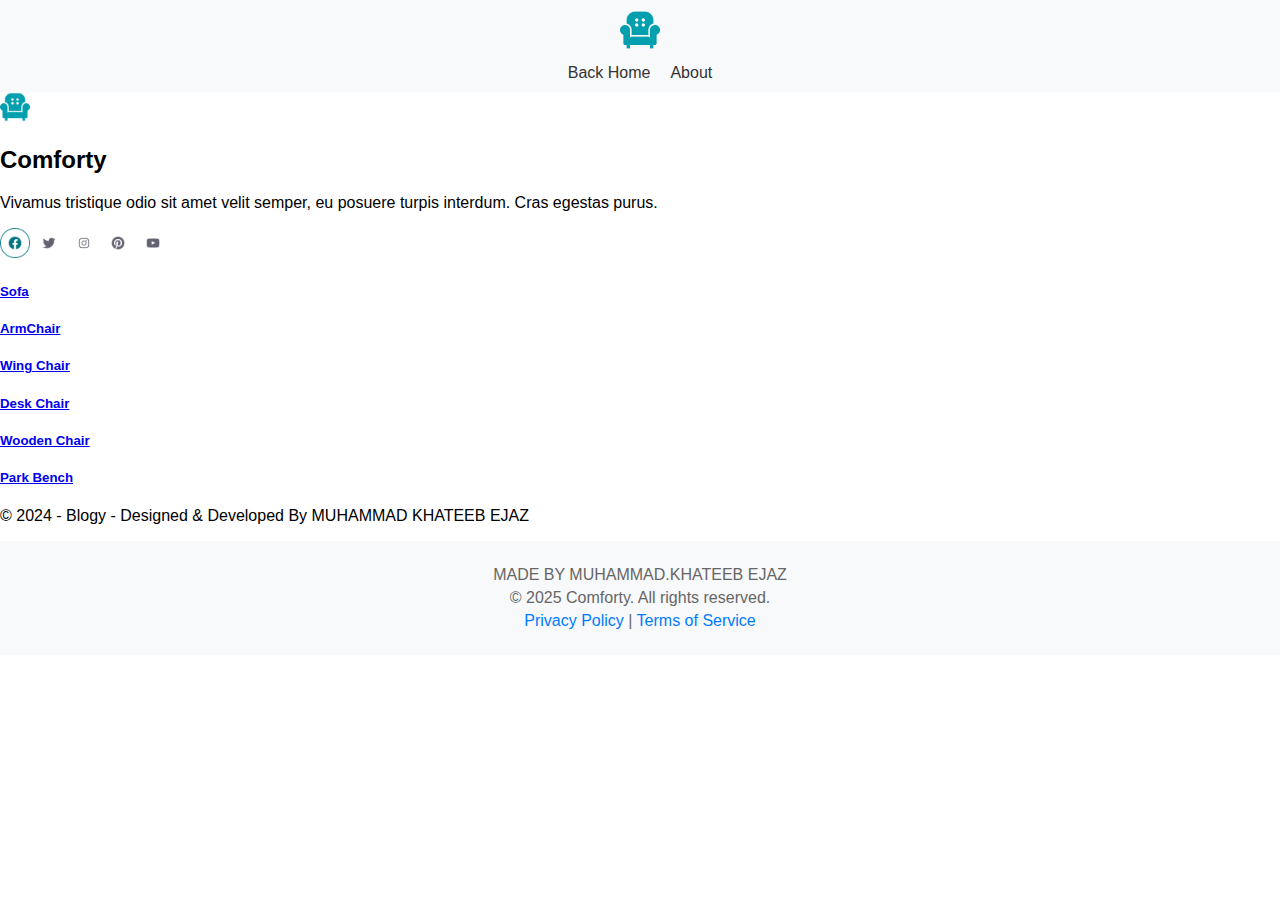
<file: About page.html>
<!DOCTYPE html>
<html lang="en">
<head>
    <meta charset="UTF-8">
    <meta name="viewport" content="width=device-width, initial-scale=1.0">
    <title>About Page</title>
    <header>
      <link rel="stylesheet" href="style.css"
      <header>
        <img alt="Comforty Logo" src="public_image/Logo Icon.png"/>
        <nav>
         <a href="index.html">
          Back Home   
         </a>
         <a href="#">
          About
         </a>
        
        </nav>
       </header>
    
</head>
<body>
    
 <!-- Footer Section -->
 <div class="footer">
   <img alt="Company logo" height="30" src="public_image/Logo Icon.png" width="30"/>
   <h2>Comforty</h2>
   <p>Vivamus tristique odio sit amet velit semper, eu posuere turpis interdum. Cras egestas purus.</p>

   <img alt="Company logo" height="30" src="public_image/FB.png" width="30"/>
  
   <img alt="Company logo" height="30" src="public_image/twitter.png" width="30"/>
   
   <img alt="Company logo" height="30" src="public_image/instagram.png" width="30"/>
  
   <img alt="Company logo" height="30" src="public_image/pinterest.png" width="30"/>

   <img alt="Company logo" height="30" src="public_image/youtube.png" width="30"/>


      <h5><a href="#">Sofa</a></h5> 
      <h5><a href="#">ArmChair</a></h5>
      <h5><a href="#">Wing Chair</a></h5>
      <h5><a href="desk chair">Desk Chair</a></h5> 
      <h5><a href="#">Wooden Chair</a></h5>
      <h5><a href="#">Park Bench</a></h5>
       
     
   </div>

   

   <div class="copyright">
     <p>© 2024 - Blogy - Designed &amp; Developed By MUHAMMAD KHATEEB EJAZ</p>
   </div>

  

</body>

 <footer>
  <p>
   MADE BY MUHAMMAD.KHATEEB EJAZ    </p>
  <p>
   © 2025 Comforty. All rights reserved.
  </p>
  <p>
   <a href="#">
    Privacy Policy
   </a>
   |
   <a href="#">
    Terms of Service
   </a>
  </p>
 </footer>
</body>
</html>
</file>
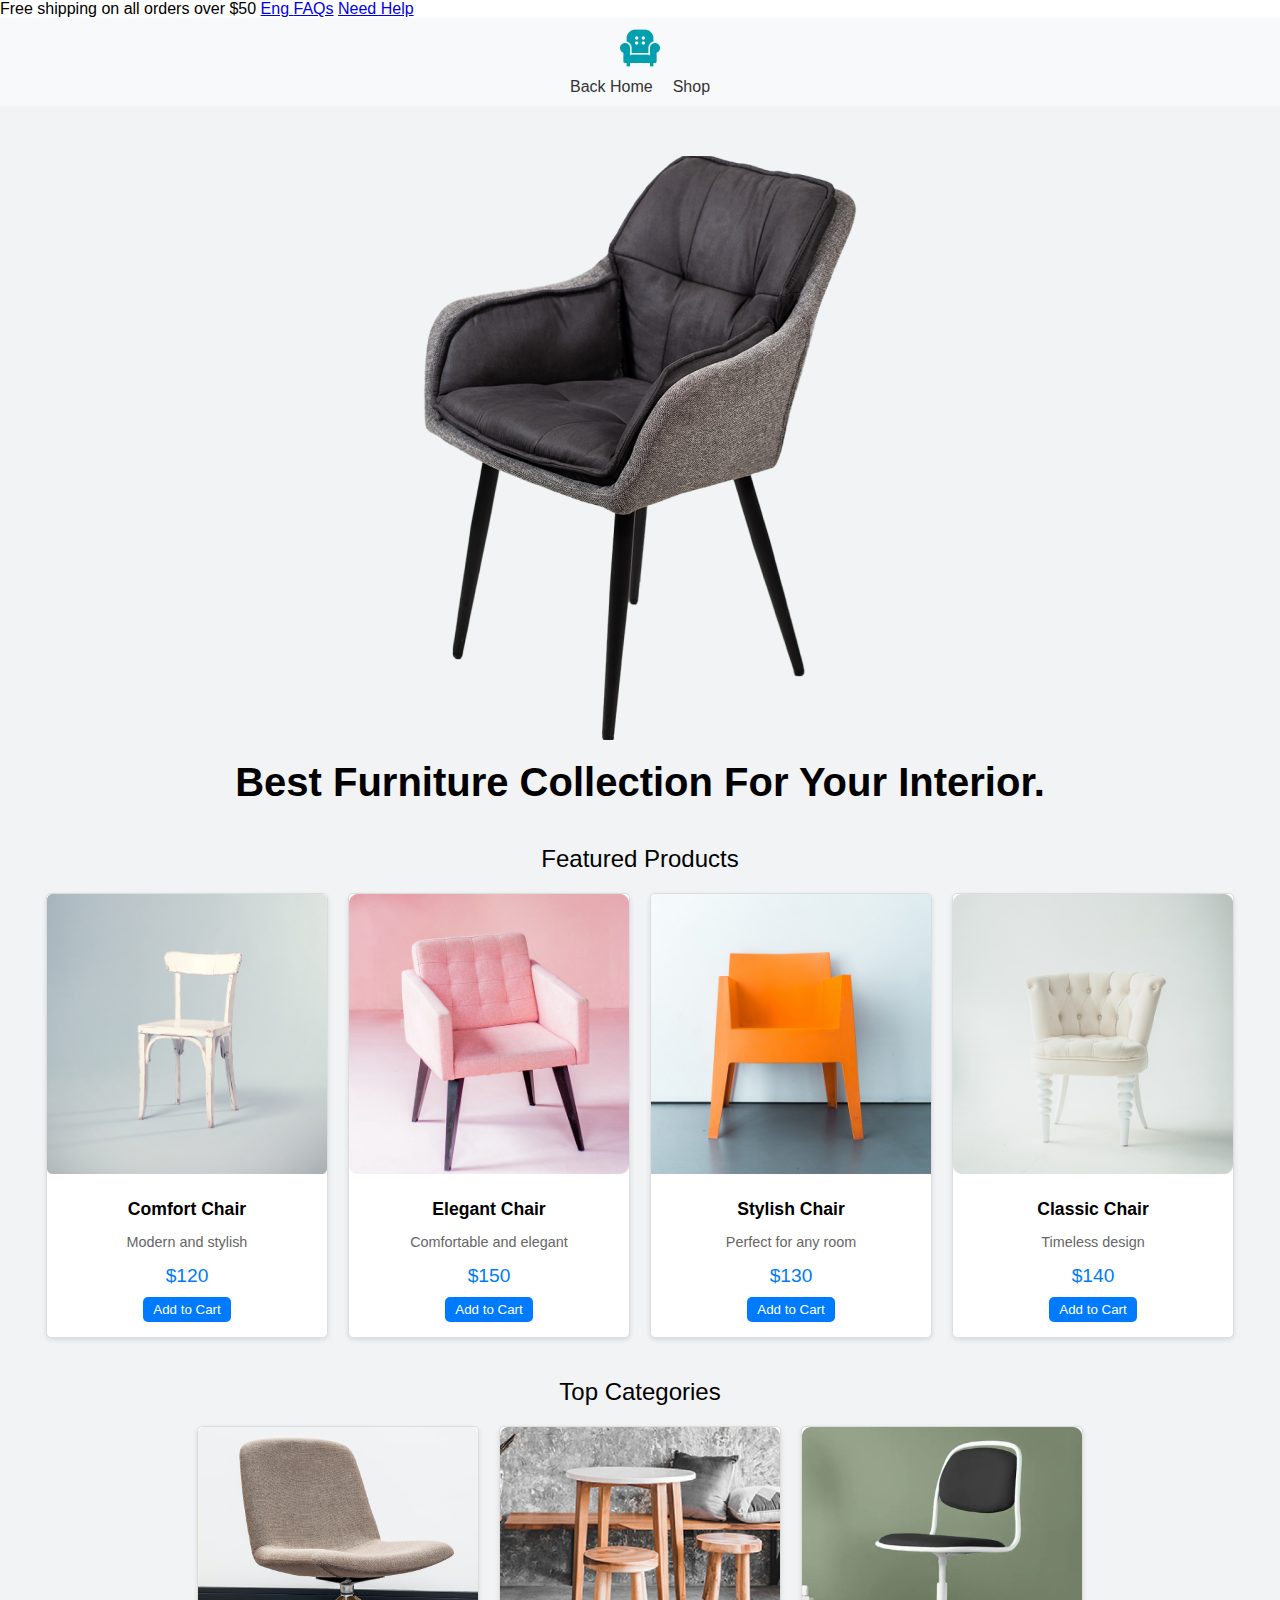
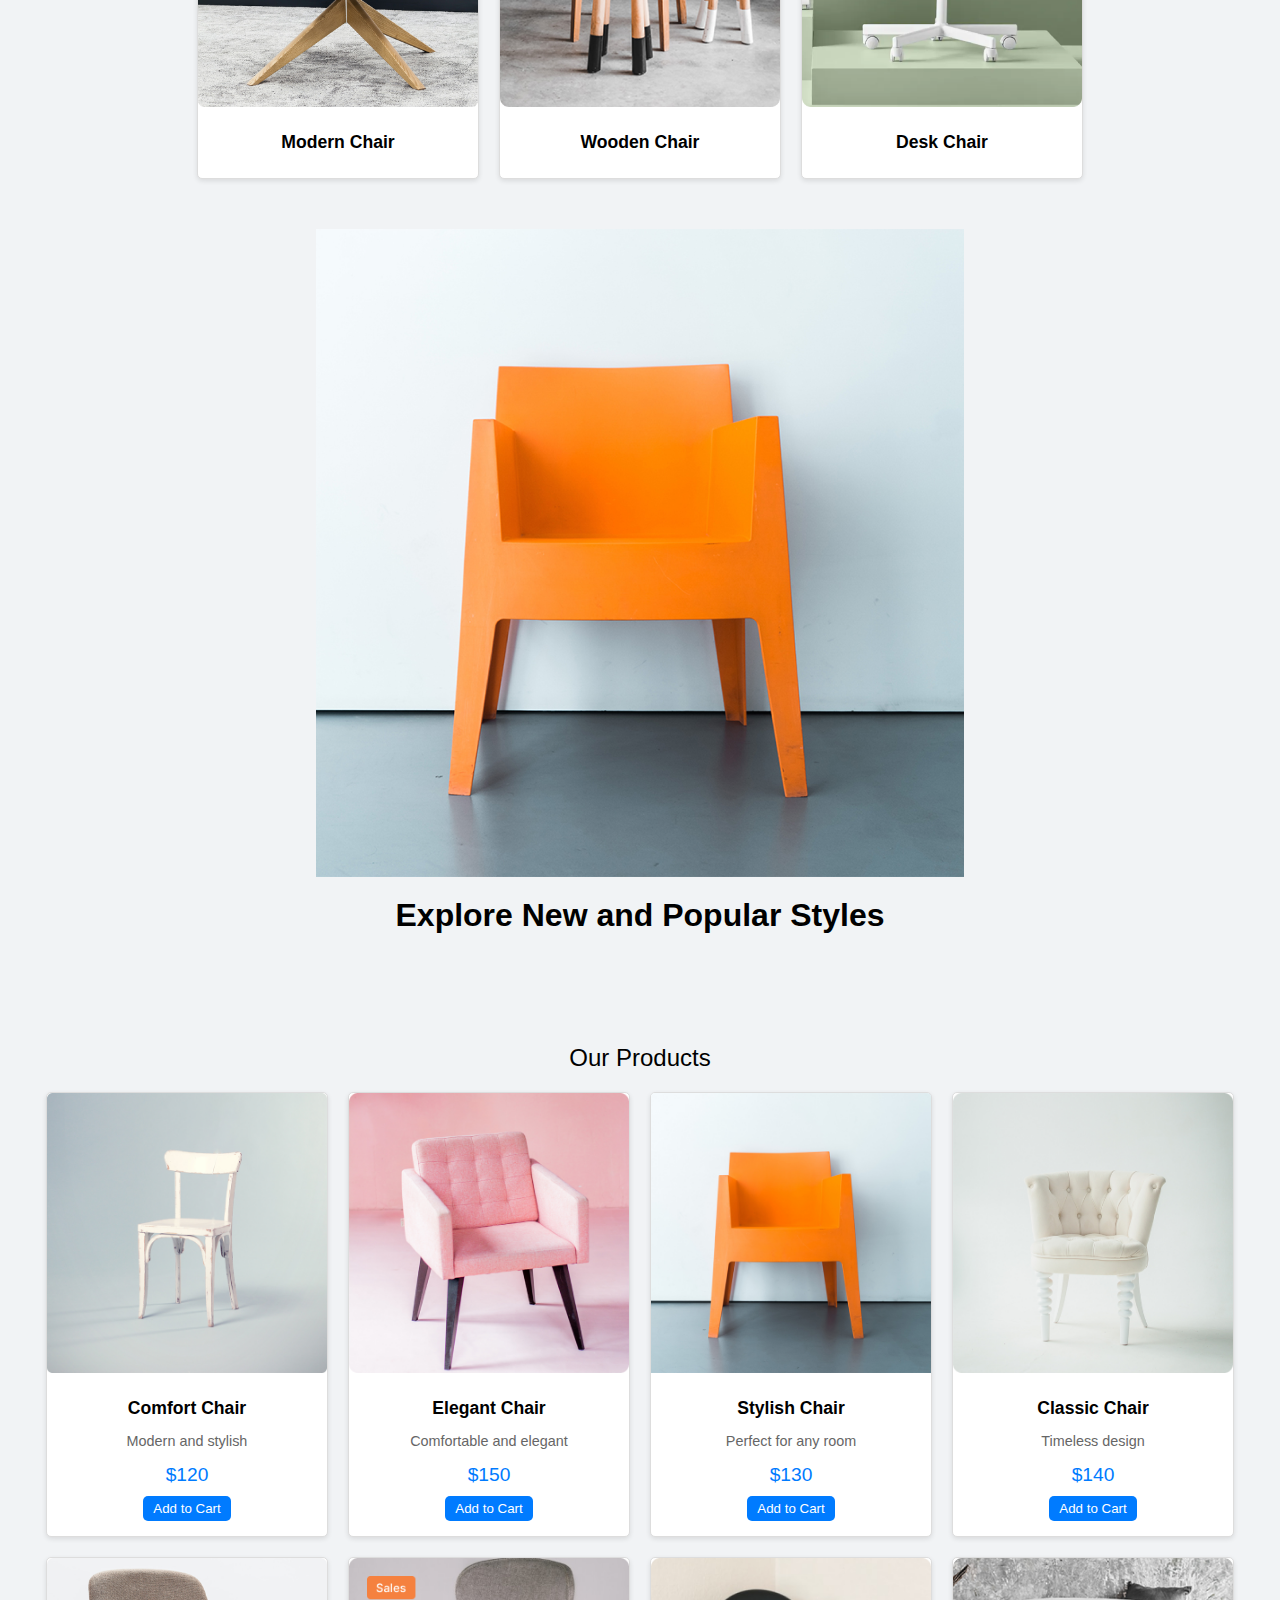
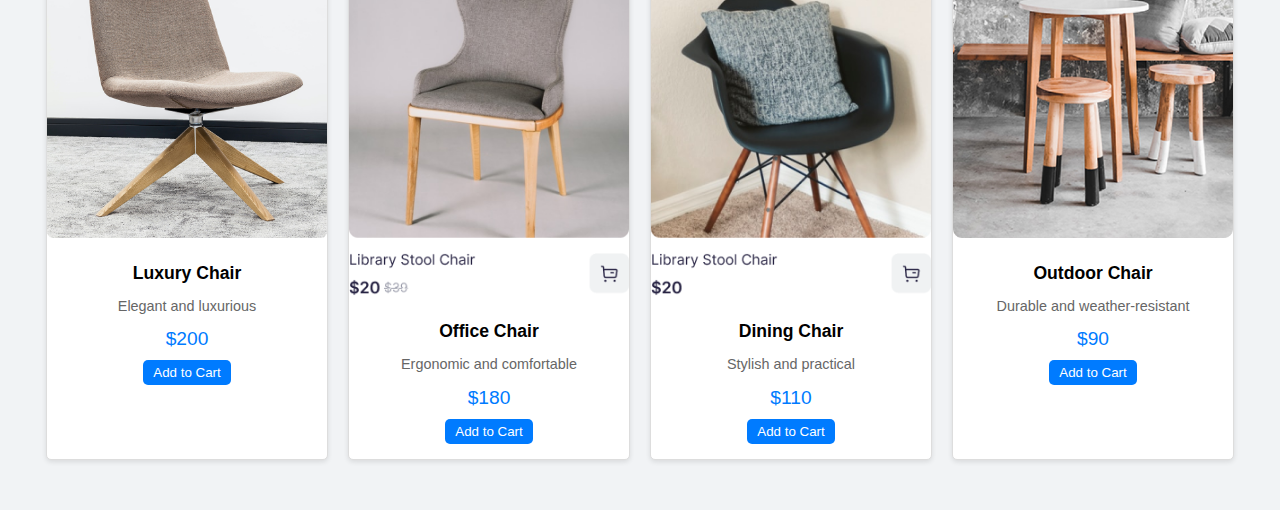
<file: Shop page.html>
<html lang="en">
 <head>
  <meta charset="utf-8"/>
  <meta content="width=device-width, initial-scale=1.0" name="viewport"/>
  <title>
   Shop page
  </title>
  <link rel="stylesheet" href="style.css"

<section>
    
    <body>

  <!-- Top Bar -->
  <div class="top-bar">
    <span>Free shipping on all orders over $50</span>
    <a href="#">Eng <i class="fas fa-caret-down"></i></a>
    <a href="#">FAQs</a>
    <a href="#">Need Help</a>
  </div>


  <header>
   <img alt="Comforty Logo" src="public_image/Logo Icon.png"/>
   <nav>
    <a href="index.html">
     Back Home   
    </a>
    <a href="#">
     Shop
    </a>
   
   </nav>
  </header>
  <section class="hero">
   <img alt="Hero Image" src="public_image/Product Image.png"/>
   <h1>
    Best Furniture Collection For Your Interior.
   </h1>
   

  <section>
   <h2 class="section-title">
    Featured Products
   </h2>
   <div class="products">
    <div class="product">
     <img alt="Product 1" src="public_image/Comfort Chair.png"/>
     <div class="product-info">
      <h3>
       Comfort Chair
      </h3>
      <p>
       Modern and stylish
      </p>
      <p class="price">
       $120
      </p>
      <button class="add-to-cart">
       Add to Cart
      </button>
     </div>
    </div>
    <div class="product">
     <img alt="Product 2" src="public_image/Elegant Chair.png"/>
     <div class="product-info">
      <h3>
       Elegant Chair
      </h3>
      <p>
       Comfortable and elegant
      </p>
      <p class="price">
       $150
      </p>
      <button class="add-to-cart">
       Add to Cart
      </button>
     </div>
    </div>
    <div class="product">
     <img alt="Product 3" src="public_image/Explore New and Popular Styles.png"/>
     <div class="product-info">
      <h3>
       Stylish Chair
      </h3>
      <p>
       Perfect for any room
      </p>
      <p class="price">
       $130
      </p>
      <button class="add-to-cart">
       Add to Cart
      </button>
     </div>
    </div>
    <div class="product">
     <img alt="Product 4" src="public_image/Image (3).png"/>
     <div class="product-info">
      <h3>
       Classic Chair
      </h3>
      <p>
       Timeless design
      </p>
      <p class="price">
       $140
      </p>
      <button class="add-to-cart">
       Add to Cart
      </button>
     </div>
    </div>
   </div>
  </section>
  <section>
   <h2 class="section-title">
    Top Categories
   </h2>
   <div class="categories">
    <div class="category">
     <img alt="Category 1" src="public_image/Modern Chair.png"/>
     <div class="category-info">
      <h3>
       Modern Chair
      </h3>
     </div>
    </div>
    <div class="category">
     <img alt="Category 2" src="public_image/Wooden Chair.png"/>
     <div class="category-info">
      <h3>
       Wooden Chair
      </h3>
     </div>
    </div>
    <div class="category">
     <img alt="Category 3" src="public_image/Desk Chair.png"/>
     <div class="category-info">
      <h3>
       Desk Chair
      </h3>
     </div>
    </div>
   </div>
  </section>
  <section class="explore">
   <img alt="Explore Image" src="public_image/Explore New and Popular Styles.png"/>
   <h2>
    Explore New and Popular Styles
   </h2>
  </section>
  <section>
   <h2 class="section-title">
    Our Products
   </h2>
   <div class="products">
    <div class="product">
     <img alt="Product 1" src="public_image/Comfort Chair.png"/>
     <div class="product-info">
      <h3>
       Comfort Chair
      </h3>
      <p>
       Modern and stylish
      </p>
      <p class="price">
       $120
      </p>
      <button class="add-to-cart">
       Add to Cart
      </button>
     </div>
    </div>
    <div class="product">
     <img alt="Product 2" src="public_image/Elegant Chair.png"/>
     <div class="product-info">
      <h3>
       Elegant Chair
      </h3>
      <p>
       Comfortable and elegant
      </p>
      <p class="price">
       $150
      </p>
      <button class="add-to-cart">
       Add to Cart
      </button>
     </div>
    </div>
    <div class="product">
     <img alt="Product 3" src="public_image/Explore New and Popular Styles.png"/>
     <div class="product-info">
      <h3>
       Stylish Chair
      </h3>
      <p>
       Perfect for any room
      </p>
      <p class="price">
       $130
      </p>
      <button class="add-to-cart">
       Add to Cart
      </button>
     </div>
    </div>
    <div class="product">
     <img alt="Product 4" src="public_image/Image (3).png"/>
     <div class="product-info">
      <h3>
       Classic Chair
      </h3>
      <p>
       Timeless design
      </p>
      <p class="price">
       $140
      </p>
      <button class="add-to-cart">
       Add to Cart
      </button>
     </div>
    </div>
    <div class="product">
     <img alt="Product 5" src="public_image/Modern Chair.png"/>
     <div class="product-info">
      <h3>
       Luxury Chair
      </h3>
      <p>
       Elegant and luxurious
      </p>
      <p class="price">
       $200
      </p>
      <button class="add-to-cart">
       Add to Cart
      </button>
     </div>
    </div>
    <div class="product">
     <img alt="Product 6" src="public_image/Products.png"/>
     <div class="product-info">
      <h3>
       Office Chair
      </h3>
      <p>
       Ergonomic and comfortable
      </p>
      <p class="price">
       $180
      </p>
      <button class="add-to-cart">
       Add to Cart
      </button>
     </div>
    </div>
    <div class="product">
     <img alt="Product 7" src="public_image/Products (1).png"/>
     <div class="product-info">
      <h3>
       Dining Chair
      </h3>
      <p>
       Stylish and practical
      </p>
      <p class="price">
       $110
      </p>
      <button class="add-to-cart">
       Add to Cart
      </button>
     </div>
    </div>
    <div class="product">
     <img alt="Product 8" src="public_image/Wooden Chair.png"/>
     <div class="product-info">
      <h3>
       Outdoor Chair
      </h3>
      <p>
       Durable and weather-resistant
      </p>
      <p class="price">
       $90
      </p>
      <button class="add-to-cart">
       Add to Cart
      </button>
     </div>
    </div>
   </div>
  </section>
</file>
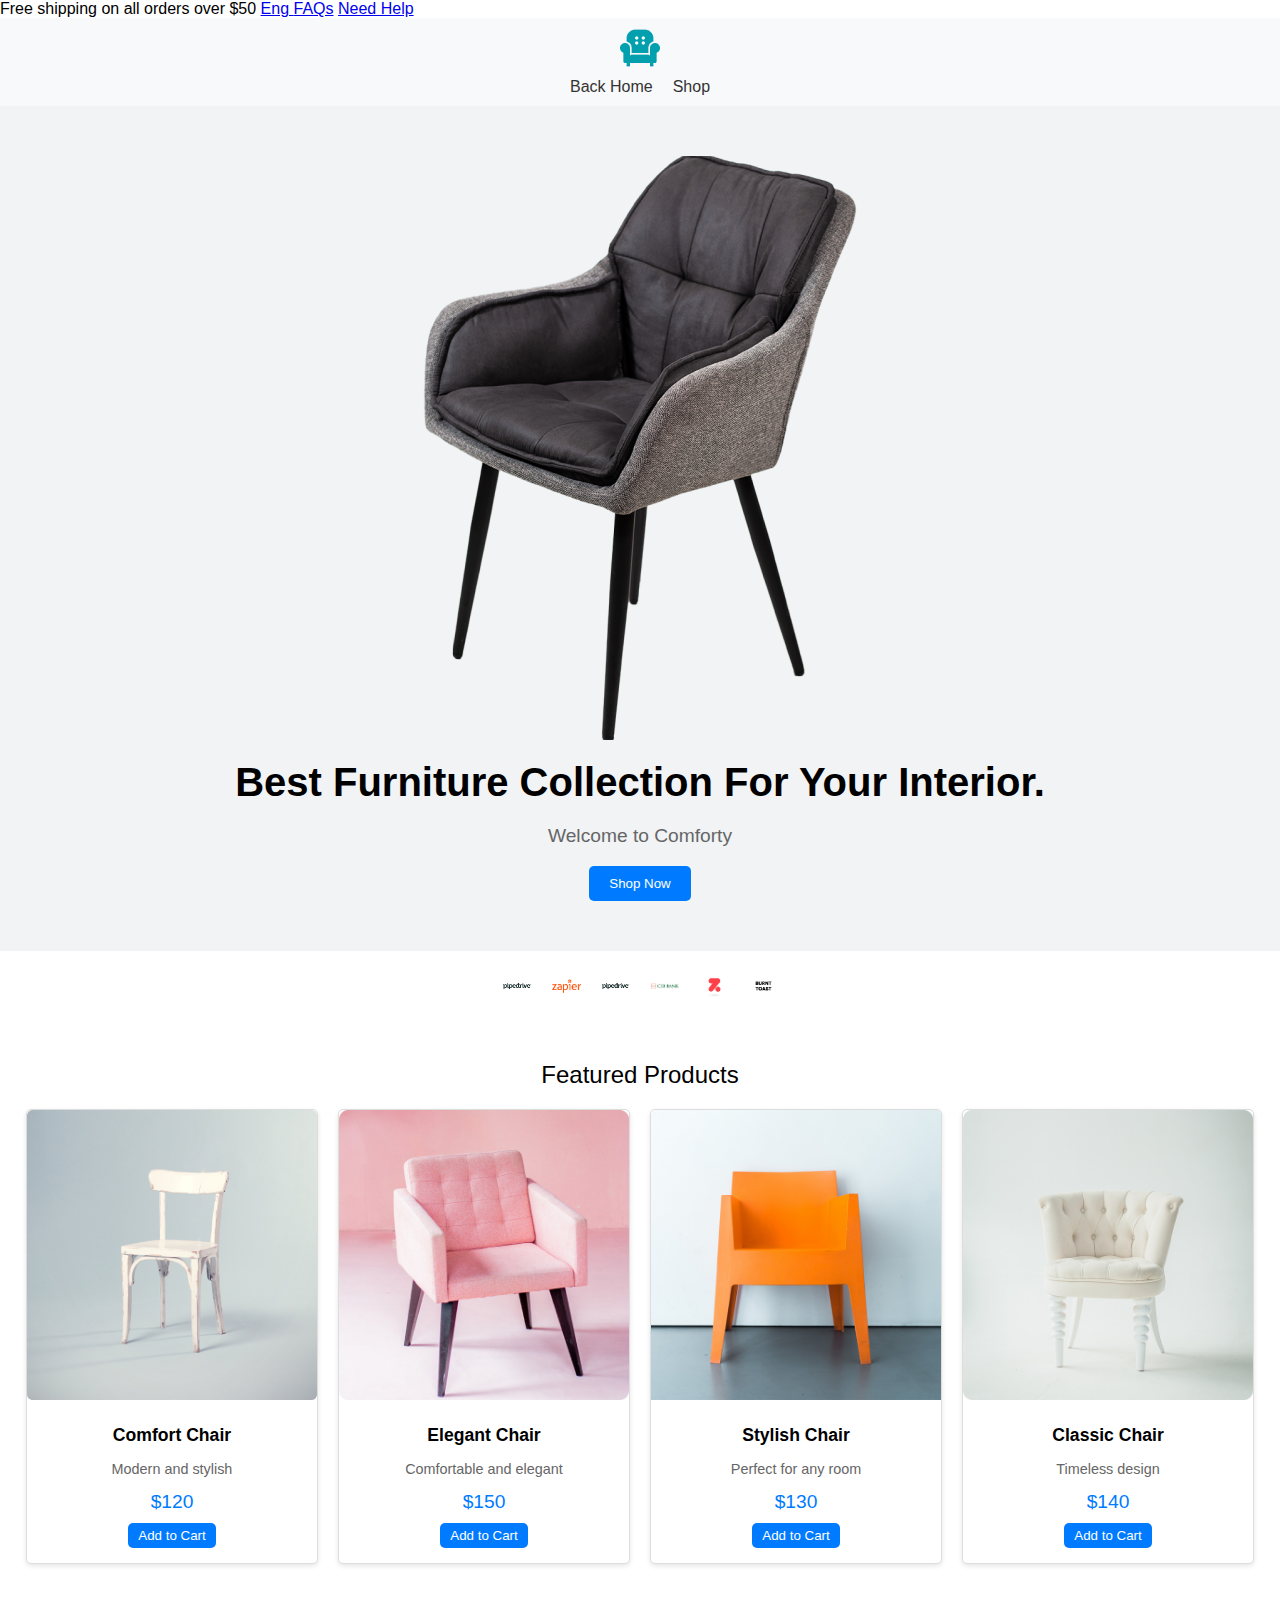
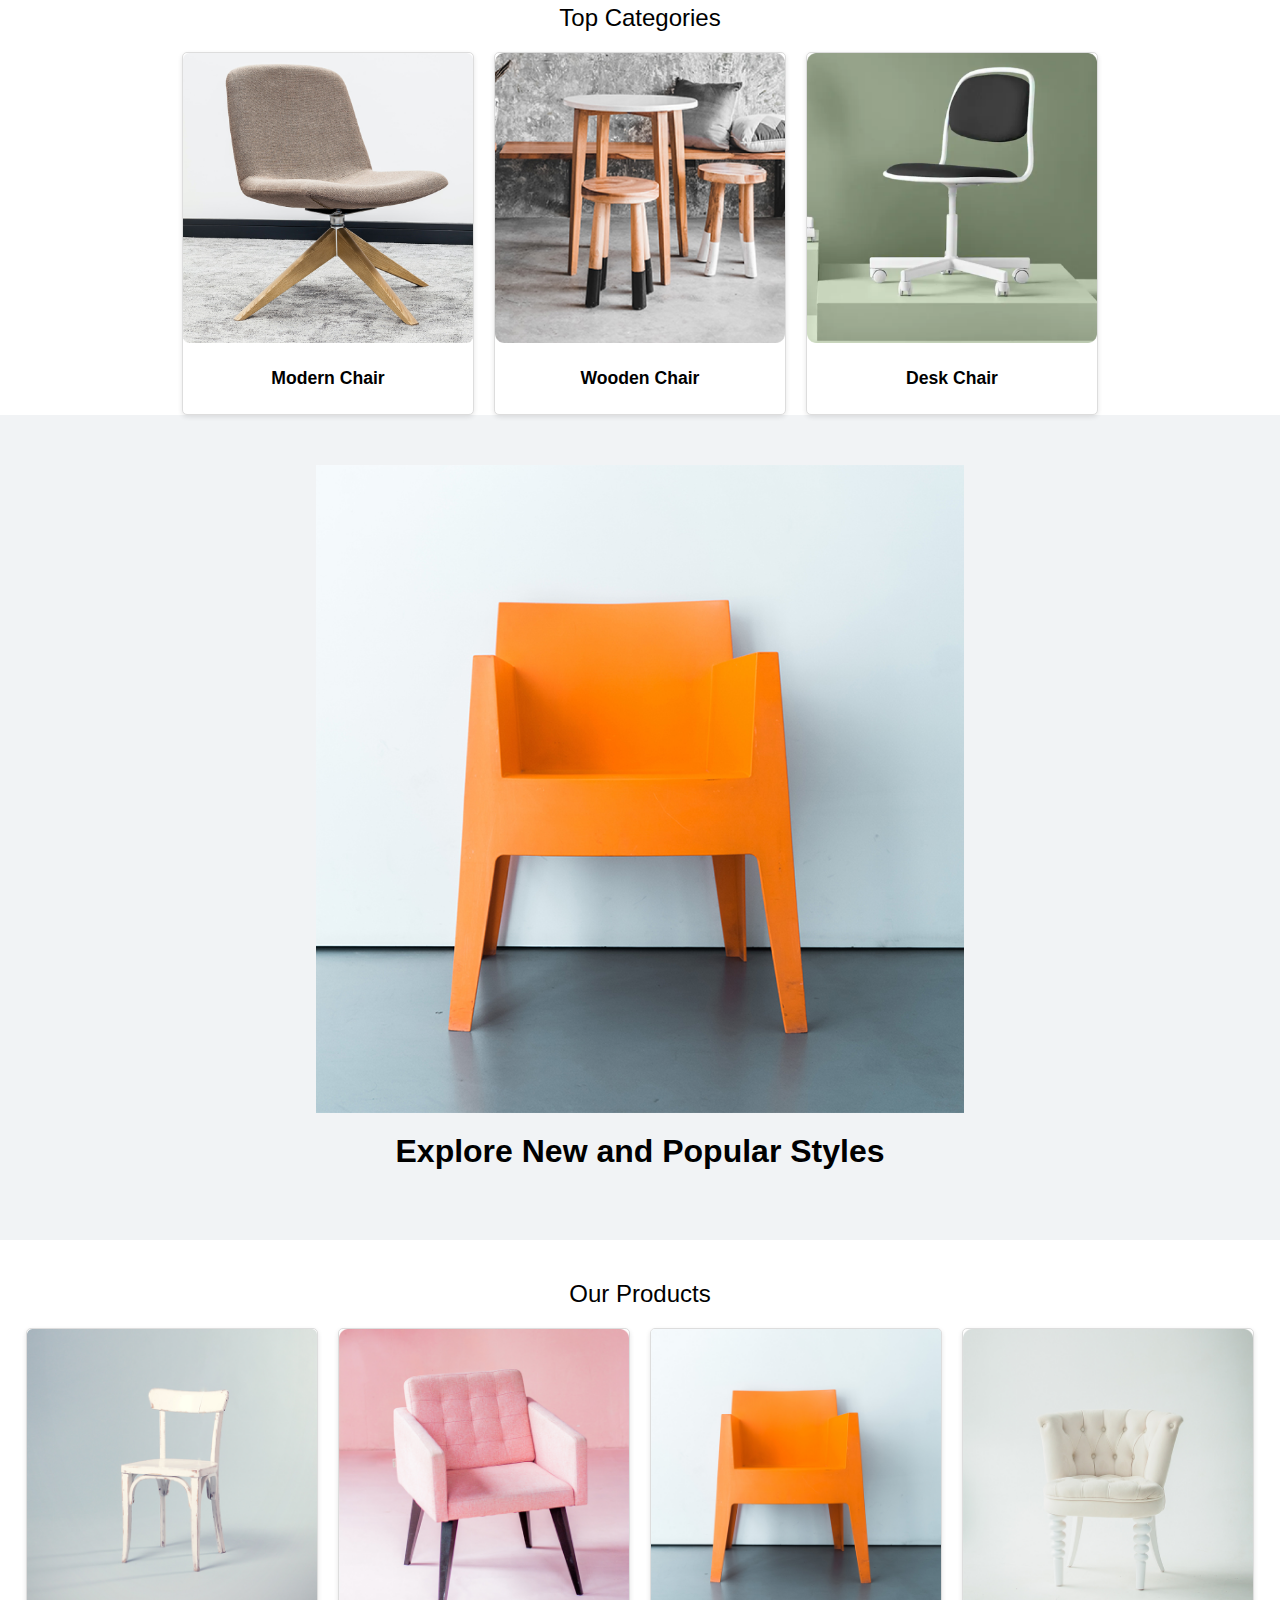
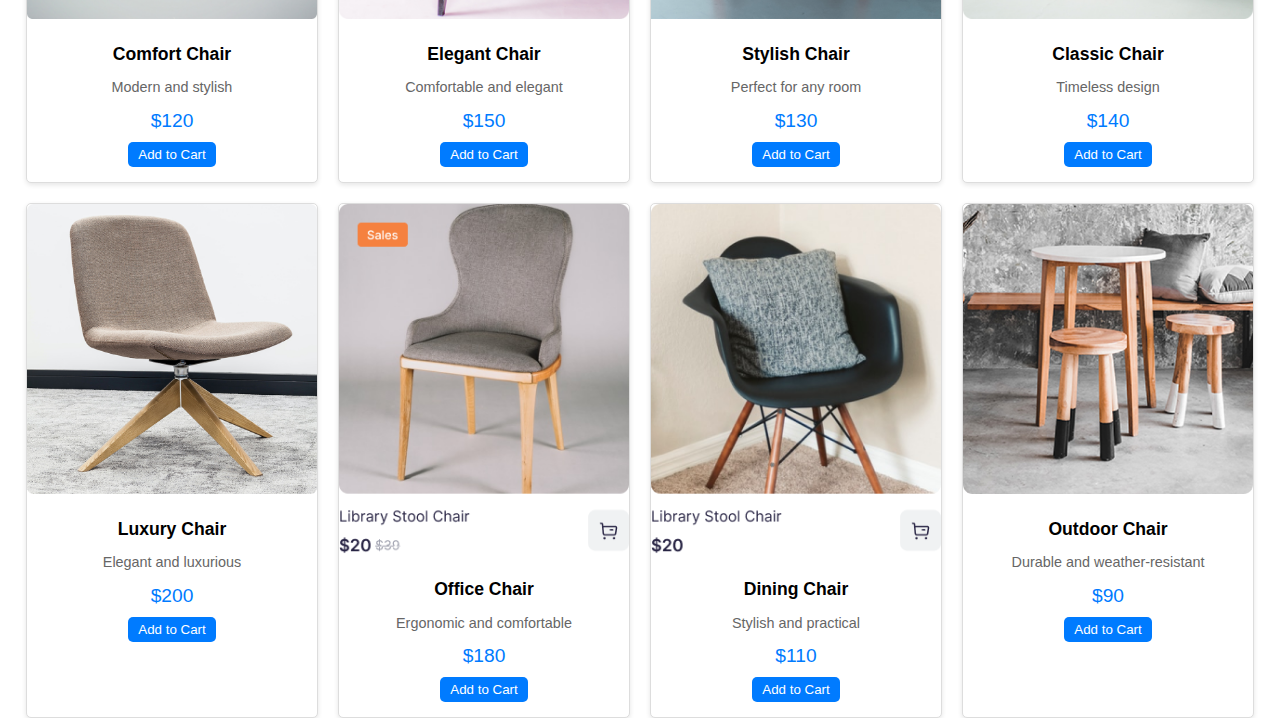
<file: Show page.html>
<html lang="en">
 <head>
  <meta charset="utf-8"/>
  <meta content="width=device-width, initial-scale=1.0" name="viewport"/>
  <title>
   Shop page
  </title>
  <link rel="stylesheet" href="style.css"

<section>
    
    <body>

  <!-- Top Bar -->
  <div class="top-bar">
    <span>Free shipping on all orders over $50</span>
    <a href="#">Eng <i class="fas fa-caret-down"></i></a>
    <a href="#">FAQs</a>
    <a href="#">Need Help</a>
  </div>


  <header>
   <img alt="Comforty Logo" src="public_image/Logo Icon.png"/>
   <nav>
    <a href="index.html">
     Back Home   
    </a>
    <a href="#">
     Shop
    </a>
   
   </nav>
  </header>
  <section class="hero">
   <img alt="Hero Image" src="public_image/Product Image.png"/>
   <h1>
    Best Furniture Collection For Your Interior.
   </h1>
   <p>
    Welcome to Comforty
   </p>
   <button>
    Shop Now
   </button>
  </section>
  <section class="brands">
   <img alt="Brand 1" src="public_image/Logo.png"/>
   <img alt="Brand 2" src="public_image/Logo (1).jpg"/>
   <img alt="Brand 3" src="public_image/Logo (2).jpg"/>
   <img alt="Brand 4" src="public_image/Logo (3).jpg"/>
   <img alt="Brand 5" src="public_image/Logo (4).jpg"/>
   <img alt="Brand 6" src="public_image/Logo (5).jpg"/>
  </section>
  <section>
   <h2 class="section-title">
    Featured Products
   </h2>
   <div class="products">
    <div class="product">
     <img alt="Product 1" src="public_image/Comfort Chair.png"/>
     <div class="product-info">
      <h3>
       Comfort Chair
      </h3>
      <p>
       Modern and stylish
      </p>
      <p class="price">
       $120
      </p>
      <button class="add-to-cart">
       Add to Cart
      </button>
     </div>
    </div>
    <div class="product">
     <img alt="Product 2" src="public_image/Elegant Chair.png"/>
     <div class="product-info">
      <h3>
       Elegant Chair
      </h3>
      <p>
       Comfortable and elegant
      </p>
      <p class="price">
       $150
      </p>
      <button class="add-to-cart">
       Add to Cart
      </button>
     </div>
    </div>
    <div class="product">
     <img alt="Product 3" src="public_image/Explore New and Popular Styles.png"/>
     <div class="product-info">
      <h3>
       Stylish Chair
      </h3>
      <p>
       Perfect for any room
      </p>
      <p class="price">
       $130
      </p>
      <button class="add-to-cart">
       Add to Cart
      </button>
     </div>
    </div>
    <div class="product">
     <img alt="Product 4" src="public_image/Image (3).png"/>
     <div class="product-info">
      <h3>
       Classic Chair
      </h3>
      <p>
       Timeless design
      </p>
      <p class="price">
       $140
      </p>
      <button class="add-to-cart">
       Add to Cart
      </button>
     </div>
    </div>
   </div>
  </section>
  <section>
   <h2 class="section-title">
    Top Categories
   </h2>
   <div class="categories">
    <div class="category">
     <img alt="Category 1" src="public_image/Modern Chair.png"/>
     <div class="category-info">
      <h3>
       Modern Chair
      </h3>
     </div>
    </div>
    <div class="category">
     <img alt="Category 2" src="public_image/Wooden Chair.png"/>
     <div class="category-info">
      <h3>
       Wooden Chair
      </h3>
     </div>
    </div>
    <div class="category">
     <img alt="Category 3" src="public_image/Desk Chair.png"/>
     <div class="category-info">
      <h3>
       Desk Chair
      </h3>
     </div>
    </div>
   </div>
  </section>
  <section class="explore">
   <img alt="Explore Image" src="public_image/Explore New and Popular Styles.png"/>
   <h2>
    Explore New and Popular Styles
   </h2>
  </section>
  <section>
   <h2 class="section-title">
    Our Products
   </h2>
   <div class="products">
    <div class="product">
     <img alt="Product 1" src="public_image/Comfort Chair.png"/>
     <div class="product-info">
      <h3>
       Comfort Chair
      </h3>
      <p>
       Modern and stylish
      </p>
      <p class="price">
       $120
      </p>
      <button class="add-to-cart">
       Add to Cart
      </button>
     </div>
    </div>
    <div class="product">
     <img alt="Product 2" src="public_image/Elegant Chair.png"/>
     <div class="product-info">
      <h3>
       Elegant Chair
      </h3>
      <p>
       Comfortable and elegant
      </p>
      <p class="price">
       $150
      </p>
      <button class="add-to-cart">
       Add to Cart
      </button>
     </div>
    </div>
    <div class="product">
     <img alt="Product 3" src="public_image/Explore New and Popular Styles.png"/>
     <div class="product-info">
      <h3>
       Stylish Chair
      </h3>
      <p>
       Perfect for any room
      </p>
      <p class="price">
       $130
      </p>
      <button class="add-to-cart">
       Add to Cart
      </button>
     </div>
    </div>
    <div class="product">
     <img alt="Product 4" src="public_image/Image (3).png"/>
     <div class="product-info">
      <h3>
       Classic Chair
      </h3>
      <p>
       Timeless design
      </p>
      <p class="price">
       $140
      </p>
      <button class="add-to-cart">
       Add to Cart
      </button>
     </div>
    </div>
    <div class="product">
     <img alt="Product 5" src="public_image/Modern Chair.png"/>
     <div class="product-info">
      <h3>
       Luxury Chair
      </h3>
      <p>
       Elegant and luxurious
      </p>
      <p class="price">
       $200
      </p>
      <button class="add-to-cart">
       Add to Cart
      </button>
     </div>
    </div>
    <div class="product">
     <img alt="Product 6" src="public_image/Products.png"/>
     <div class="product-info">
      <h3>
       Office Chair
      </h3>
      <p>
       Ergonomic and comfortable
      </p>
      <p class="price">
       $180
      </p>
      <button class="add-to-cart">
       Add to Cart
      </button>
     </div>
    </div>
    <div class="product">
     <img alt="Product 7" src="public_image/Products (1).png"/>
     <div class="product-info">
      <h3>
       Dining Chair
      </h3>
      <p>
       Stylish and practical
      </p>
      <p class="price">
       $110
      </p>
      <button class="add-to-cart">
       Add to Cart
      </button>
     </div>
    </div>
    <div class="product">
     <img alt="Product 8" src="public_image/Wooden Chair.png"/>
     <div class="product-info">
      <h3>
       Outdoor Chair
      </h3>
      <p>
       Durable and weather-resistant
      </p>
      <p class="price">
       $90
      </p>
      <button class="add-to-cart">
       Add to Cart
      </button>
     </div>
    </div>
   </div>
  </section>
</file>
<file: style.css>
body {
    font-family: 'Roboto', sans-serif;
    margin: 0;
    padding: 0;
    box-sizing: border-box;
}
header {
    background-color: #f8f9fa;
    padding: 10px 0;
    text-align: center;
}
header img {
    height: 40px;
}
nav {
    display: flex;
    justify-content: center;
    gap: 20px;
    margin-top: 10px;
}
nav a {
    text-decoration: none;
    color: #333;
    font-weight: 500;
}
.hero {
    text-align: center;
    padding: 50px 20px;
    background-color: #f1f3f5;
}
.hero img {
    max-width: 100%;
    height: auto;
}
.hero h1 {
    font-size: 2.5em;
    margin: 20px 0;
}
.hero p {
    font-size: 1.2em;
    color: #666;
}
.hero button {
    padding: 10px 20px;
    background-color: #007bff;
    color: #fff;
    border: none;
    border-radius: 5px;
    cursor: pointer;
}
.brands {
    display: flex;
    justify-content: center;
    gap: 20px;
    padding: 20px 0;
    background-color: #fff;
}
.brands img {
    height: 30px;
}
.section-title {
    text-align: center;
    margin: 40px 0 20px;
    font-size: 1.5em;
    font-weight: 500;
}
.products, .categories {
    display: flex;
    justify-content: center;
    flex-wrap: wrap;
    gap: 20px;
    padding: 0 20px;
}
.product, .category {
    background-color: #fff;
    border: 1px solid #ddd;
    border-radius: 5px;
    overflow: hidden;
    width: calc(25% - 20px);
    box-shadow: 0 2px 5px rgba(0,0,0,0.1);
}
.product img, .category img {
    width: 100%;
    height: auto;
}
.product-info, .category-info {
    padding: 15px;
    text-align: center;
}
.product-info h3, .category-info h3 {
    font-size: 1.1em;
    margin: 10px 0;
}
.product-info p, .category-info p {
    color: #666;
    font-size: 0.9em;
}
.product-info .price {
    font-size: 1.2em;
    color: #007bff;
    margin: 10px 0;
}
.product-info .add-to-cart {
    padding: 5px 10px;
    background-color: #007bff;
    color: #fff;
    border: none;
    border-radius: 5px;
    cursor: pointer;
}
.explore {
    text-align: center;
    padding: 50px 20px;
    background-color: #f1f3f5;
}
.explore img {
    max-width: 100%;
    height: auto;
}
.explore h2 {
    font-size: 2em;
    margin: 20px 0;
}
footer {
    background-color: #f8f9fa;
    padding: 20px 0;
    text-align: center;
}
footer p {
    margin: 5px 0;
    color: #666;
}
footer a {
    color: #007bff;
    text-decoration: none;
}
@media (max-width: 768px) {
    .product, .category {
        width: calc(50% - 20px);
    }
}
@media (max-width: 480px) {
    .product, .category {
        width: 100%;
    }
}
</file>
